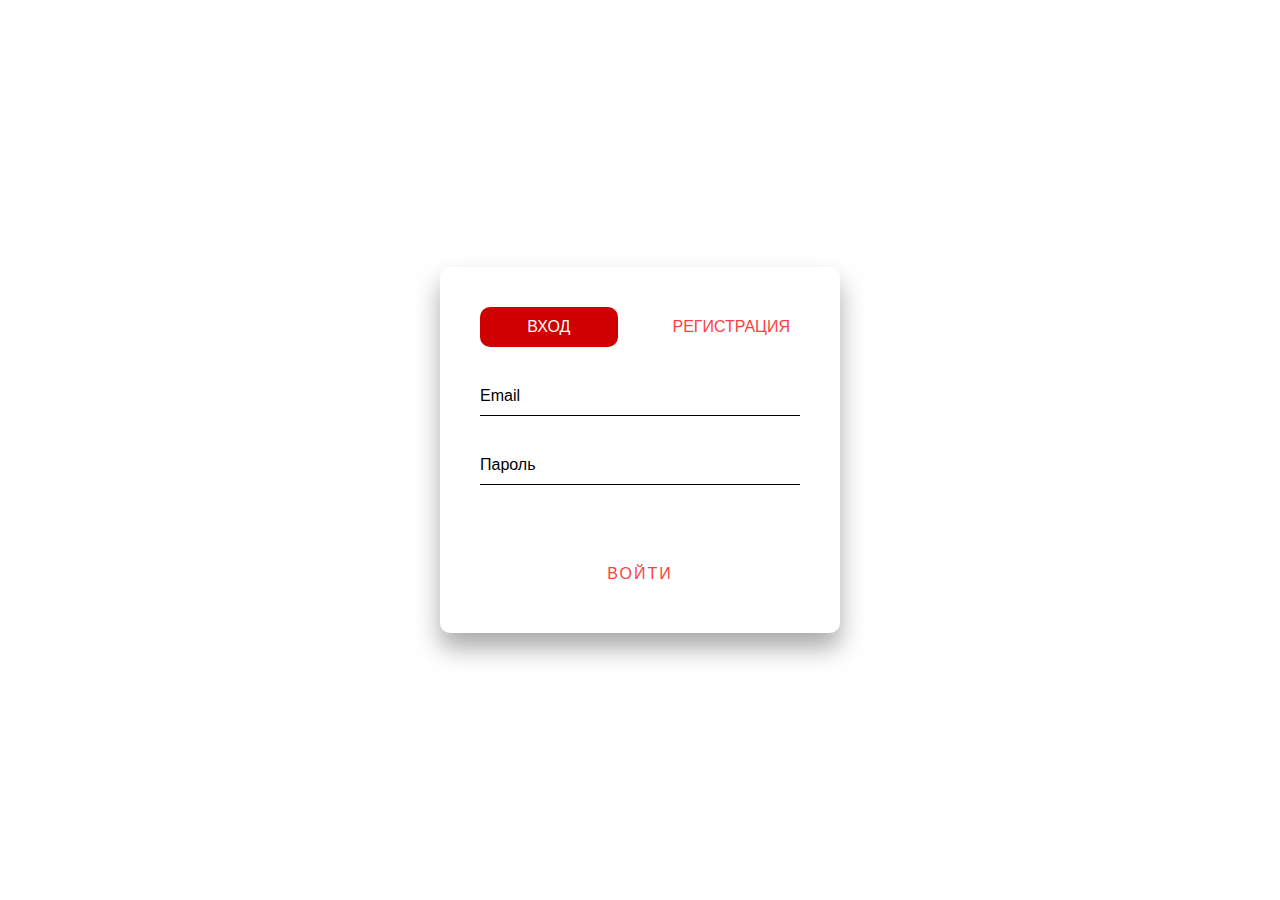
<file: site/index.html>
<!DOCTYPE html>
<html lang="en">
<head>
	<meta charset="UTF-8">
	<meta name="viewport" content="width=device-width, initial-scale=1.0">
	<link rel="stylesheet" href="style.css">
	<title>enterForm</title>
</head>
<body>
<div class="container">
    <div class="login-box">
        <div class="reg-In-button">
			<button type="button" id="enter" class="disable">Вход</button>
			<button type="button" id="reg" >Регистрация</button>
		</div>
        <form>
            <div class="user-box">
                <input type="text" name="" id="username" required="">
                <label>Email</label>
            </div>
            <div class="user-box">
                <input type="password" name=""  id="Obema" required="">
                <label>Пароль</label>
            </div>
			<div class="user-box" id="nameField" style = "display:none" >
				<input id="namef" type="text" name="" required="">
                <label>Имя</label>
            </div>
            <button id = "aut" >
                Войти
            </button>
        </form>
    </div>
</div>

<script src="autization.js"></script>
</body>
</html>
</file>
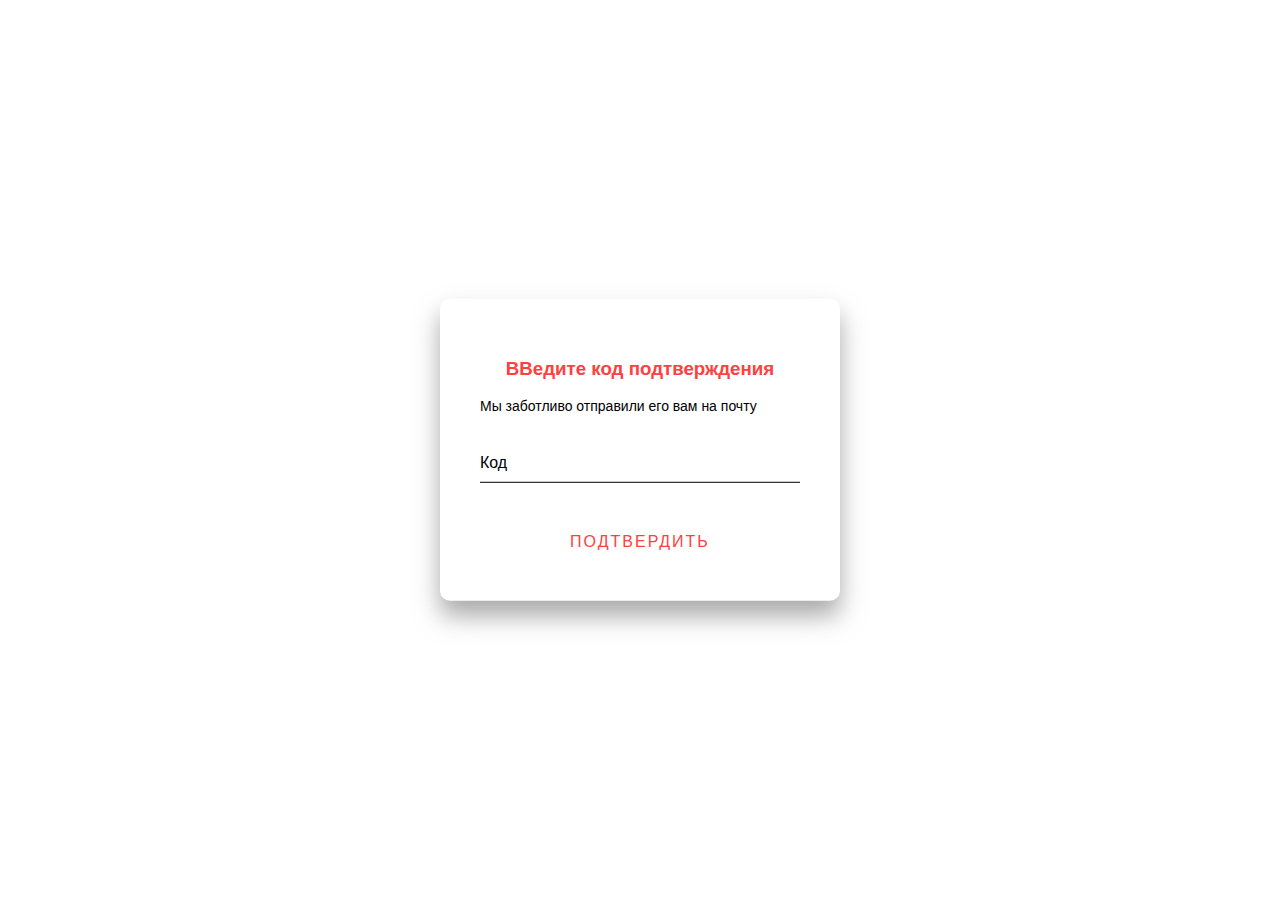
<file: site/podwerjdenia.html>
<!DOCTYPE html>
<html lang="en">
<head>
	<meta charset="UTF-8">
	<meta name="viewport" content="width=device-width, initial-scale=1.0">
	<link rel="stylesheet" href="styleP.css">
	<title>enterForm</title>
</head>
<body>
<div class="container">
    <div class="login-box">
		<h3>ВВедите код подтверждения</h3>
		<p>Мы заботливо отправили его вам на почту</p>
        <form>
			<div class="user-box" id="nameField">
				<input type="text" id = "cod" name="" required="">
                <label>Код</label>
            </div>
            <button id = "aut" >
                Подтвердить
            </button>
        </form>
    </div>
</div>
<script>
    var params = (new URL(document.location)).searchParams;


    const callback = () => 
    {
        event.preventDefault();

        url = "https://hackaton.donorsearch.org/api/auth/confirm_email_reg/"
        
        data ={
        "code": document.getElementById("cod").value,
        "user_id": params.get("id"),
        "email": params.get("email")
        }
        const options = 
        {
            method: 'POST',
            headers: 
            {
                'Content-Type': 'application/json'
            },
            body: JSON.stringify(data)
        };

        fetch(url, options)
            .then(response => response.json())
            .then(data => {
                console.log('Данные пользователя успешно отправлены:');
                if('id' in data) window.location.href ="index.html" ;
                else alert("Код не верный ");
            })
            .catch(error => {
                console.error('Произошла ошибка при отправке данных:', error);
            });
    }

    const button = document.querySelector('#aut');
    button.addEventListener('click', callback);
</script>

</body>
</html>
</file>
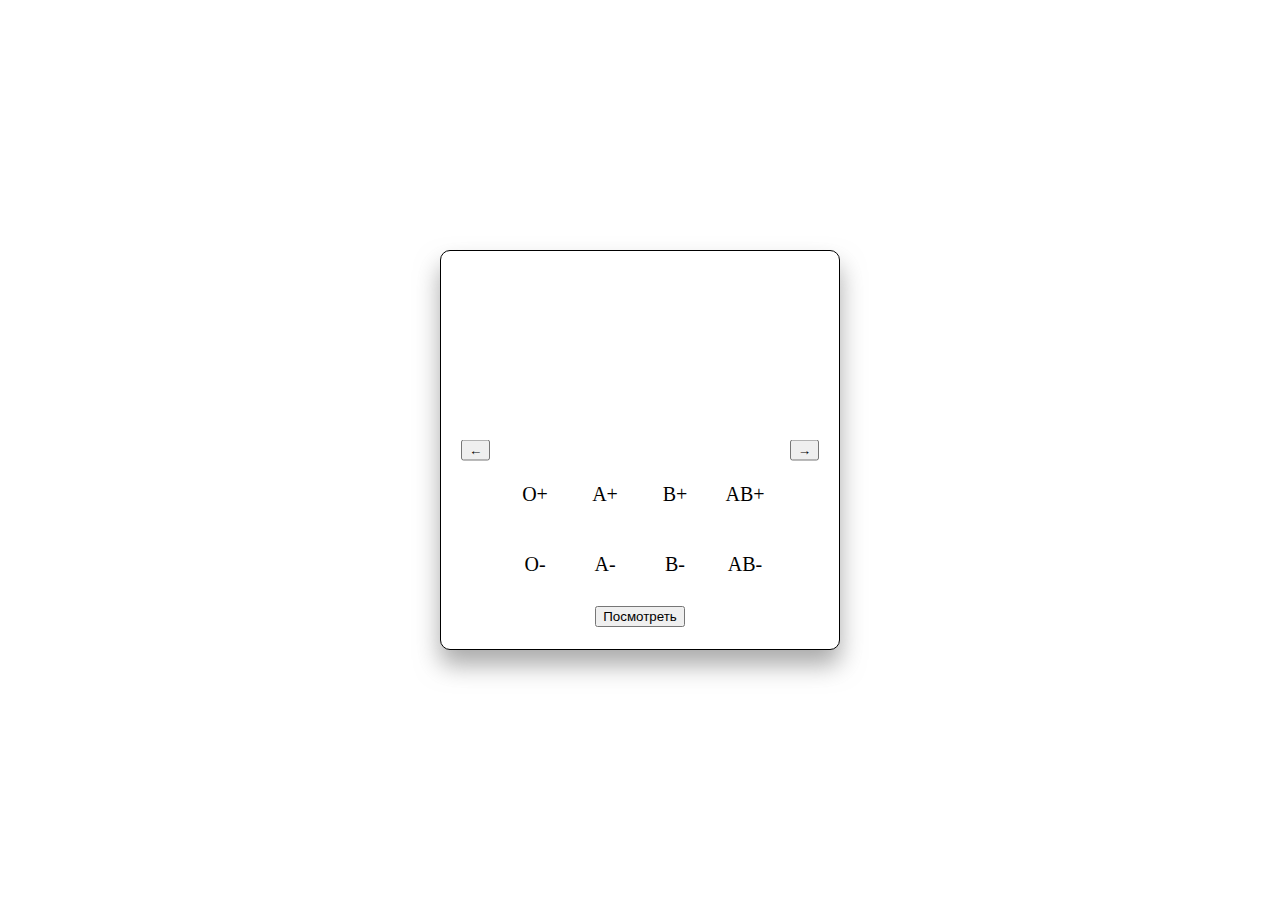
<file: site/mainMenu/BlodStation.html>
<!DOCTYPE html>
<html lang="en">
<head>
  <meta charset="UTF-8">
  <meta name="viewport" content="width=device-width, initial-scale=1.0">
  <title>BlodStation</title>
  <style>
    #top {
      text-align: left;
      display: flex;
      flex-direction: column;
      justify-content: space-between;
      align-items: center;
      position: absolute;
      top: 50%;
      left: 50%;
      transform: translate(-50%, -50%);
      width: 400px;
      height: 400px;
      background-color: #ffffff;
      border: 1px solid #000000;
      padding: 20px;
      font-size: 20px;
      line-height: 1.5em;
      osition: absolute;
      padding: 20px;
      box-sizing: border-box;
      box-shadow: 0 15px 25px rgba(114, 114, 114, 0.6);
      border-radius: 10px;
    }
    
    #text {
      text-align: left;
      width: 100%;
      height: 100%;
      overflow: hidden;
      text-overflow: ellipsis;
    }
    #location{
      
      font-size: 20px;
      flex-basis: 100%;
      overflow: hidden;
      text-overflow: ellipsis;
      text-align: left;
    }
    #part2 {
      flex-basis: 5%;
      display: flex;
      flex-direction: row;
      flex-wrap: wrap;
      justify-content: center;
      align-items: center;
    }
    #part2 div {
      width: 50px;
      height: 50px;
      margin: 10px;
      text-align: center;
      line-height: 50px;
    }
    #part3 {
      flex-basis: 5%;
      flex-direction: column;
      align-items: center;
    }
    
    #prev {
      position: absolute;
      left: 20px;
      top: 50%;
      transform: translate(0, -50%);
    }
    
    #next {
      position: absolute;
      right: 20px;
      top: 50%;
      transform: translate(0, -50%);
    }

    .red
    {
      background-color: rgba(246,62,62,.1);
      border: 2px solid rgba(247,62,62,.4);
      color: rgba(219, 75, 75, 0.4);
    }
    .grenn
    {
      border: 5px #8d1818;
      background-color: rgba(39,193,117,.1);
      color: #13e07a;
    }
      </style>
</head>
<body>
<div id = "top" >
    <div id = "text"></div>
    

  
    <div id = "location"></div>

  

  <button id="prev"> ←</button>
  <button id="next"> →</button>
  <div id="part2">
    <div id="o_p">O+</div>
    <div id="a_p">A+</div>
    <div id="b_p">B+</div>
    <div id="ab_p">AB+</div>
  </div>
  <div id="part2">
    <div id="o_m">O-</div>
    <div id="a_m">A-</div>
    <div id="b_m">B-</div>
    <div id="ab_m">AB-</div>
  </div>
  <div id = "part3" >
    <button>Посмотреть </button>

  </div>
</div>
<script>
const url = "https://hackaton.donorsearch.org/api/blood_stations/";
var data ;
var currentIndex = 0;
fetch(url)
    .then(response => response.json())
    .then(data => {
        this.data = data;
        showData();
    })
    .catch(error => console.error('Error:', error));

function showData() {
    const result = data.results[currentIndex];
    if (!result.closed) {
        document.getElementById("text").innerHTML = result.title ;//+ '\n' + result.city.title + ',' + result.address + '\n' ;
        document.getElementById("location").innerHTML = result.city.title + ',' + result.address;
        setBloodStatus("o_p", result.o_plus);
        setBloodStatus("o_m", result.o_minus);
        setBloodStatus("a_p", result.a_plus);
        setBloodStatus("a_m", result.a_minus);
        setBloodStatus("b_p", result.b_plus);
        setBloodStatus("b_m", result.b_minus);
        setBloodStatus("ab_p", result.ab_plus);
        setBloodStatus("ab_m", result.ab_minus);

    }
}

function setBloodStatus(bloodType, status) {
  const element = document.getElementById(bloodType);
  if (status === "unknown") {
    element.className = "red";
  } else {
    element.className = "grenn";
  }
}

document.getElementById("prev").addEventListener("click", function() {
    currentIndex--;
    if (currentIndex < 0) {
        currentIndex = data.results.length - 1;
    }
    showData();
});

document.getElementById("next").addEventListener("click", function() {
    currentIndex++;
    if (currentIndex >= data.results.length) {
        currentIndex = 0;
    }
    showData();
});
</script>
</body>
</html>
</file>
<file: site/style.css>
.container {
	max-width: 400px;
	height: 100%;
	transition: max-height 0.5s;
	overflow: hidden;
}


body{
    margin: 0;
    padding: 0;
    font-family: sans-serif;
    background: linear-gradient( #f6f7f8,#f6f7f8);
}
.login-box{
    position: absolute;
    top: 50%;
    left: 50%;
    width: 400px;
    padding: 40px;
    transform: translate(-50%,-50%);
    background: #ffffff;
    box-sizing: border-box;
    box-shadow: 0 15px 25px rgba(114, 114, 114, 0.6);
    border-radius: 10px;
}
.login-box h2{
    margin: 0 0 30px;
    padding: 0;
    color: #000000;
    text-align: center;
}
.login-box .user-box{
    position: relative;
}
.login-box .user-box input{
    width: 100%;
    padding: 10px 0;
    font-size: 16px;
    color: #000000;
    margin-bottom: 30px;
    border: none;
    border-bottom: 1px solid #000000;
    outline: none;
    background: transparent;
}
.login-box .user-box label{
    position: absolute;
    top:0;
    left: 0;
    padding: 10px 0;
    font-size: 16px;
    color: #000000;
    pointer-events: none;
    transition: .5s;
}
.login-box .user-box input:focus ~ label,
.login-box .user-box input:valid ~ label{
    top: -20px;
    left: 0;
    color: #FF4040;
    font-size: 12px;
}
.login-box form button{
    position: relative;
    display: block;
    padding: 10px 60px;
    color: #FF4040;
    font-size: 16px;
    text-decoration: none;
    text-transform: uppercase;
    overflow: hidden;
    transition: .5s;
    margin-top: 40px;
    letter-spacing: 2px;
	margin-left: auto;
    margin-right: auto;
	border: 0;
	background: #ffffff;
}
.login-box button:hover{
    background: #FF4040;
    color: #fff;
    border-radius: 5px;
    box-shadow: 0 0 5px #FF4040,
                0 0 25px #FF4040,
                0 0 50px #FF4040,
                0 0 100px #FF4040;
}
.login-box button span{
    position: absolute;
    display: block;
}

.reg-In-button{
	width: 100%;
	display: flex;
	justify-content: space-between;
	margin-bottom: 30px;
}
.reg-In-button button{
	flex-basis: 43%;
	background: #ffffff;
	color: #000000;
	height: 40px;
	border: 0;
	outline: 0;
	color: #FF4040;
    font-size: 16px;
	text-decoration: none;
    text-transform: uppercase;
    overflow: hidden;
    transition: .5s;
    border-radius: 10px;
}

.reg-In-button button.disable{
	background: #ce0000;
	color: #ffffff
}
</file>
<file: site/styleP.css>
.container {
	max-width: 400px;
	height: 100%;
	transition: max-height 0.5s;
	overflow: hidden;
}


body{
    margin: 0;
    padding: 0;
    font-family: sans-serif;
    background: linear-gradient( #f6f7f8,#f6f7f8);
}

h3{
    color: #FF4040;
    text-align: center;
}

p{
    font-size: 14px;
    text-align: left;
    margin-bottom: 30px;
}

.login-box{
    position: absolute;
    top: 50%;
    left: 50%;
    width: 400px;
    padding: 40px;
    transform: translate(-50%,-50%);
    background: #ffffff;
    box-sizing: border-box;
    box-shadow: 0 15px 25px rgba(114, 114, 114, 0.6);
    border-radius: 10px;
}
.login-box h2{
    margin: 0 0 30px;
    padding: 0;
    color: #000000;
    text-align: center;
}
.login-box .user-box{
    position: relative;
}
.login-box .user-box input{
    width: 100%;
    padding: 10px 0;
    font-size: 16px;
    color: #000000;
    margin-bottom: 30px;
    border: none;
    border-bottom: 1px solid #000000;
    outline: none;
    background: transparent;
}
.login-box .user-box label{
    position: absolute;
    top:0;
    left: 0;
    padding: 10px 0;
    font-size: 16px;
    color: #000000;
    pointer-events: none;
    transition: .5s;
}
.login-box .user-box input:focus ~ label,
.login-box .user-box input:valid ~ label{
    top: -20px;
    left: 0;
    color: #FF4040;
    font-size: 12px;
}
.login-box form button{
    position: relative;
    display: block;
    padding: 10px 60px;
    color: #FF4040;
    font-size: 16px;
    text-decoration: none;
    text-transform: uppercase;
    overflow: hidden;
    transition: .5s;
    margin-top: 10px;
    letter-spacing: 2px;
	margin-left: auto;
    margin-right: auto;
	border: 0;
	background: #ffffff;
}
.login-box button:hover{
    background: #FF4040;
    color: #fff;
    border-radius: 5px;
    box-shadow: 0 0 5px #FF4040,
                0 0 25px #FF4040,
                0 0 50px #FF4040,
                0 0 100px #FF4040;
}
.login-box button span{
    position: absolute;
    display: block;
}
</file>
